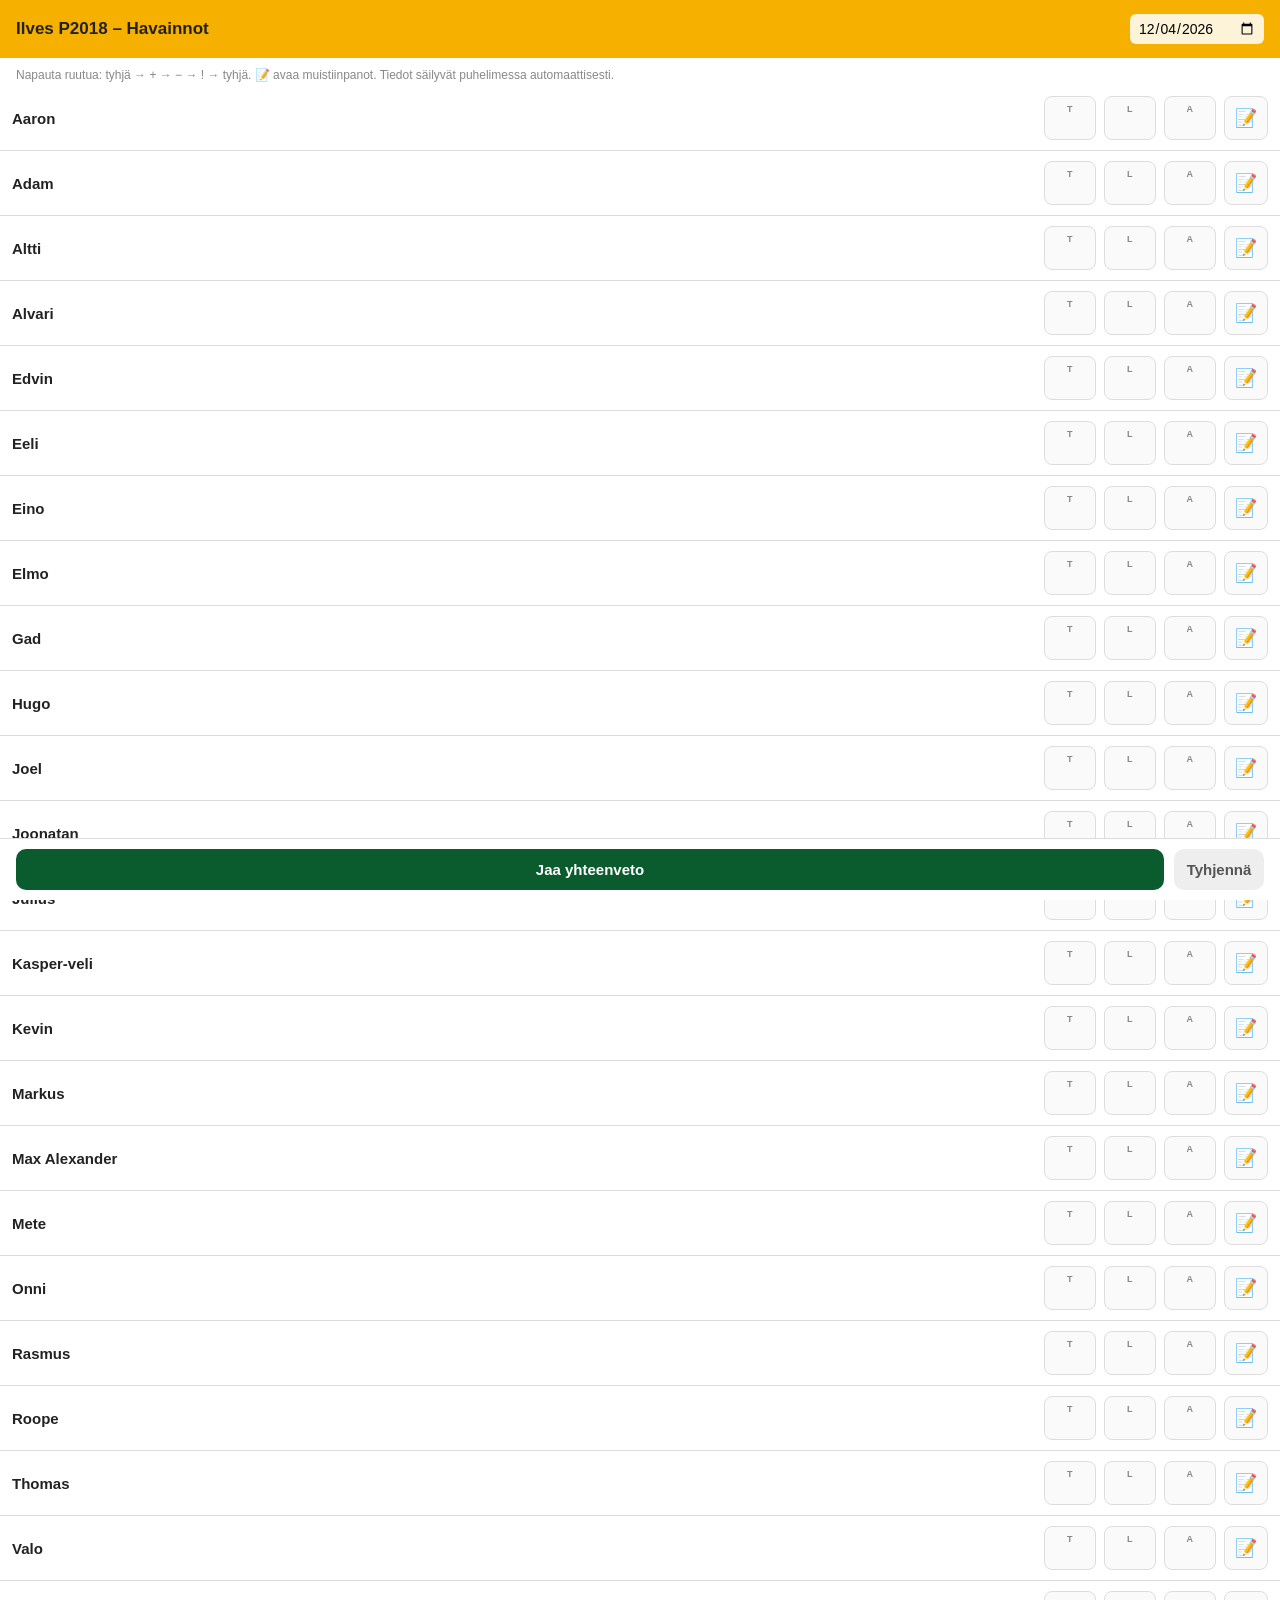
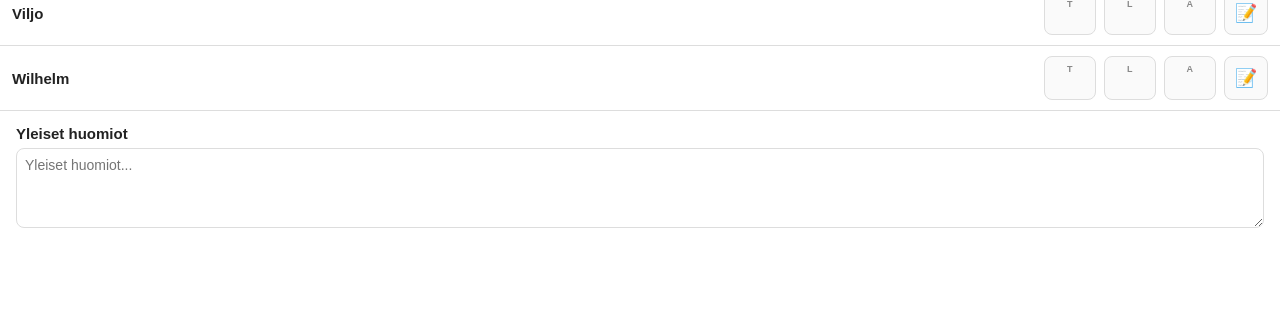
<file: havainnot.html>
<!DOCTYPE html>
<html lang="fi">
<head>
<meta charset="UTF-8">
<meta name="viewport" content="width=device-width, initial-scale=1, maximum-scale=1">
<title>Ilves P2018 – Havainnot</title>
<style>
  :root {
    --yellow: #F5B000;
    --green: #0A5C2F;
    --red: #C0392B;
    --grey: #888;
    --line: #ddd;
  }
  * { box-sizing: border-box; margin: 0; padding: 0; -webkit-tap-highlight-color: transparent; }
  body {
    font-family: 'Inter', -apple-system, sans-serif;
    background: #fff;
    color: #222;
    padding-bottom: 90px;
  }
  header {
    background: var(--yellow);
    padding: 14px 16px;
    position: sticky;
    top: 0;
    z-index: 10;
    display: flex;
    align-items: center;
    gap: 10px;
  }
  header h1 { font-size: 17px; font-weight: 700; flex: 1; }
  header input[type="date"] {
    border: none;
    background: rgba(255,255,255,.85);
    border-radius: 6px;
    padding: 6px 8px;
    font-family: inherit;
    font-size: 14px;
  }
  .hint {
    font-size: 12px;
    color: var(--grey);
    padding: 10px 16px 4px;
  }
  .player {
    border-bottom: 1px solid var(--line);
    padding: 10px 12px;
  }
  .row1 {
    display: flex;
    align-items: center;
    gap: 8px;
  }
  .name {
    flex: 1;
    font-size: 15px;
    font-weight: 600;
    min-width: 0;
    overflow: hidden;
    text-overflow: ellipsis;
    white-space: nowrap;
  }
  .name small { color: var(--grey); font-weight: 400; }
  .cell {
    width: 52px;
    height: 44px;
    border: 1px solid var(--line);
    border-radius: 8px;
    background: #fafafa;
    font-size: 18px;
    font-weight: 700;
    font-family: inherit;
    color: #bbb;
    display: flex;
    flex-direction: column;
    align-items: center;
    justify-content: center;
    cursor: pointer;
    user-select: none;
  }
  .cell span.lbl { font-size: 9px; font-weight: 600; color: var(--grey); letter-spacing: .5px; }
  .cell span.val { line-height: 1; }
  .cell.plus  { background: #e8f5ec; border-color: var(--green); }
  .cell.plus .val { color: var(--green); }
  .cell.minus { background: #fdeeec; border-color: var(--red); }
  .cell.minus .val { color: var(--red); }
  .cell.mark  { background: #fff6df; border-color: var(--yellow); }
  .cell.mark .val { color: #b07f00; }
  .notebtn {
    width: 44px;
    height: 44px;
    border: 1px solid var(--line);
    border-radius: 8px;
    background: #fafafa;
    font-size: 18px;
    cursor: pointer;
  }
  .notebtn.has { background: #fff6df; border-color: var(--yellow); }
  .note {
    display: none;
    margin-top: 8px;
  }
  .note.open { display: block; }
  .note textarea {
    width: 100%;
    min-height: 60px;
    border: 1px solid var(--line);
    border-radius: 8px;
    padding: 8px;
    font-family: inherit;
    font-size: 14px;
  }
  .general {
    padding: 14px 16px;
  }
  .general h2 { font-size: 15px; margin-bottom: 6px; }
  .general textarea {
    width: 100%;
    min-height: 80px;
    border: 1px solid var(--line);
    border-radius: 8px;
    padding: 8px;
    font-family: inherit;
    font-size: 14px;
  }
  footer {
    position: fixed;
    bottom: 0;
    left: 0;
    right: 0;
    background: #fff;
    border-top: 1px solid var(--line);
    padding: 10px 16px calc(10px + env(safe-area-inset-bottom));
    display: flex;
    gap: 10px;
  }
  footer button {
    flex: 1;
    padding: 12px;
    border: none;
    border-radius: 10px;
    font-family: inherit;
    font-size: 15px;
    font-weight: 600;
    cursor: pointer;
  }
  #share { background: var(--green); color: #fff; }
  #reset { background: #eee; color: #555; flex: 0 0 90px; }
  .toast {
    position: fixed;
    bottom: 80px;
    left: 50%;
    transform: translateX(-50%);
    background: #222;
    color: #fff;
    padding: 10px 18px;
    border-radius: 20px;
    font-size: 14px;
    opacity: 0;
    transition: opacity .3s;
    pointer-events: none;
    z-index: 20;
  }
  .toast.show { opacity: 1; }
</style>
</head>
<body>

<header>
  <h1>Ilves P2018 – Havainnot</h1>
  <input type="date" id="pvm">
</header>

<div class="hint">Napauta ruutua: tyhjä → + → − → ! → tyhjä. 📝 avaa muistiinpanot. Tiedot säilyvät puhelimessa automaattisesti.</div>

<div id="players"></div>

<div class="general">
  <h2>Yleiset huomiot</h2>
  <textarea id="yleiset" placeholder="Yleiset huomiot..."></textarea>
</div>

<footer>
  <button id="share">Jaa yhteenveto</button>
  <button id="reset">Tyhjennä</button>
</footer>

<div class="toast" id="toast"></div>

<script>
const NAMES = [
  "Aalto Edvin","Al-Musawi Adam","Aro Joel","Hurske Eeli","Innanen Eino",
  "Irmak Mete","Konttinen Viljo","Koskela Joonatan","Kuorikoski Wilhelm",
  "Kytökorpi Kevin","Laitinen Rasmus","Lehtinen Altti","Leppäkoski Julius",
  "Lindroos Max Alexander","Lovén Elmo","Melander Aaron","Muranen Onni",
  "Mäkinen Markus","Niyokwizerwa Gad","Räihä Kasper-veli",
  "Saarimäki Valo","Saresvaara Thomas","Soukkala Alvari","Tuohinen Roope","Ulmanen Hugo"
];
// Näytetään vain etunimi (kaikki sukunimen jälkeiset osat), lista etunimen mukaan aakkosissa
const DISPLAY = NAMES.map(n => ({ full: n, first: n.split(" ").slice(1).join(" ") }))
                     .sort((a, b) => a.first.localeCompare(b.first, "fi"));
const CATS = [["T","TEKN."],["L","LIIKUN."],["A","ASENNE"]];
const STATES = ["", "+", "-", "!"];
const CLASSMAP = { "+":"plus", "-":"minus", "!":"mark" };
const KEY = "ilves-havainnot";

let data = load();

function load() {
  try {
    const d = JSON.parse(localStorage.getItem(KEY));
    if (d && d.players) return d;
  } catch(e) {}
  return { pvm: new Date().toISOString().slice(0,10), yleiset: "", players: {} };
}
function save() { localStorage.setItem(KEY, JSON.stringify(data)); }
function p(name) {
  if (!data.players[name]) data.players[name] = { T:"", L:"", A:"", note:"" };
  return data.players[name];
}

const wrap = document.getElementById("players");
DISPLAY.forEach(({ full: name, first }) => {
  const pl = p(name);
  const div = document.createElement("div");
  div.className = "player";

  const row = document.createElement("div");
  row.className = "row1";

  const nm = document.createElement("div");
  nm.className = "name";
  nm.textContent = first;
  row.appendChild(nm);

  CATS.forEach(([k, lbl]) => {
    const c = document.createElement("div");
    c.className = "cell";
    c.innerHTML = `<span class="lbl">${k}</span><span class="val">&nbsp;</span>`;
    const render = () => {
      const v = pl[k];
      c.className = "cell" + (v ? " " + CLASSMAP[v] : "");
      c.querySelector(".val").innerHTML = v || "&nbsp;";
    };
    c.onclick = () => {
      pl[k] = STATES[(STATES.indexOf(pl[k]) + 1) % 4];
      render(); save();
    };
    render();
    row.appendChild(c);
  });

  const nb = document.createElement("button");
  nb.className = "notebtn" + (pl.note ? " has" : "");
  nb.textContent = "📝";
  row.appendChild(nb);
  div.appendChild(row);

  const noteDiv = document.createElement("div");
  noteDiv.className = "note";
  const ta = document.createElement("textarea");
  ta.placeholder = "Muistiinpanot: " + first;
  ta.value = pl.note;
  ta.oninput = () => {
    pl.note = ta.value;
    nb.classList.toggle("has", !!ta.value.trim());
    save();
  };
  noteDiv.appendChild(ta);
  div.appendChild(noteDiv);

  nb.onclick = () => {
    noteDiv.classList.toggle("open");
    if (noteDiv.classList.contains("open")) ta.focus();
  };

  wrap.appendChild(div);
});

const pvmEl = document.getElementById("pvm");
pvmEl.value = data.pvm;
pvmEl.onchange = () => { data.pvm = pvmEl.value; save(); };

const ylEl = document.getElementById("yleiset");
ylEl.value = data.yleiset;
ylEl.oninput = () => { data.yleiset = ylEl.value; save(); };

function summary() {
  const d = data.pvm ? data.pvm.split("-").reverse().join(".") : "";
  let out = "Ilves P2018 avoimet harjoitukset, havainnot " + d + "\n";
  out += "(+ hyvä, - heikko, ! huomio seuraavaan kertaan)\n\n";
  NAMES.forEach(name => {
    const pl = data.players[name] || {};
    const marks = CATS.map(([k,lbl]) => (pl[k] ? lbl + " " + pl[k] : "")).filter(Boolean).join(", ");
    const note = (pl.note || "").trim();
    if (marks || note) {
      out += name + (marks ? ": " + marks : "") + (note ? " | " + note : "") + "\n";
    }
  });
  if (data.yleiset.trim()) out += "\nYleiset huomiot:\n" + data.yleiset.trim() + "\n";
  return out;
}

function toast(msg) {
  const t = document.getElementById("toast");
  t.textContent = msg;
  t.classList.add("show");
  setTimeout(() => t.classList.remove("show"), 2000);
}

document.getElementById("share").onclick = async () => {
  const text = summary();
  if (navigator.share) {
    try { await navigator.share({ text }); return; } catch(e) {}
  }
  try {
    await navigator.clipboard.writeText(text);
    toast("Kopioitu leikepöydälle");
  } catch(e) {
    prompt("Kopioi yhteenveto:", text);
  }
};

document.getElementById("reset").onclick = () => {
  if (confirm("Tyhjennetäänkö kaikki merkinnät?")) {
    data = { pvm: new Date().toISOString().slice(0,10), yleiset: "", players: {} };
    save();
    location.reload();
  }
};
</script>
</body>
</html>
</file>
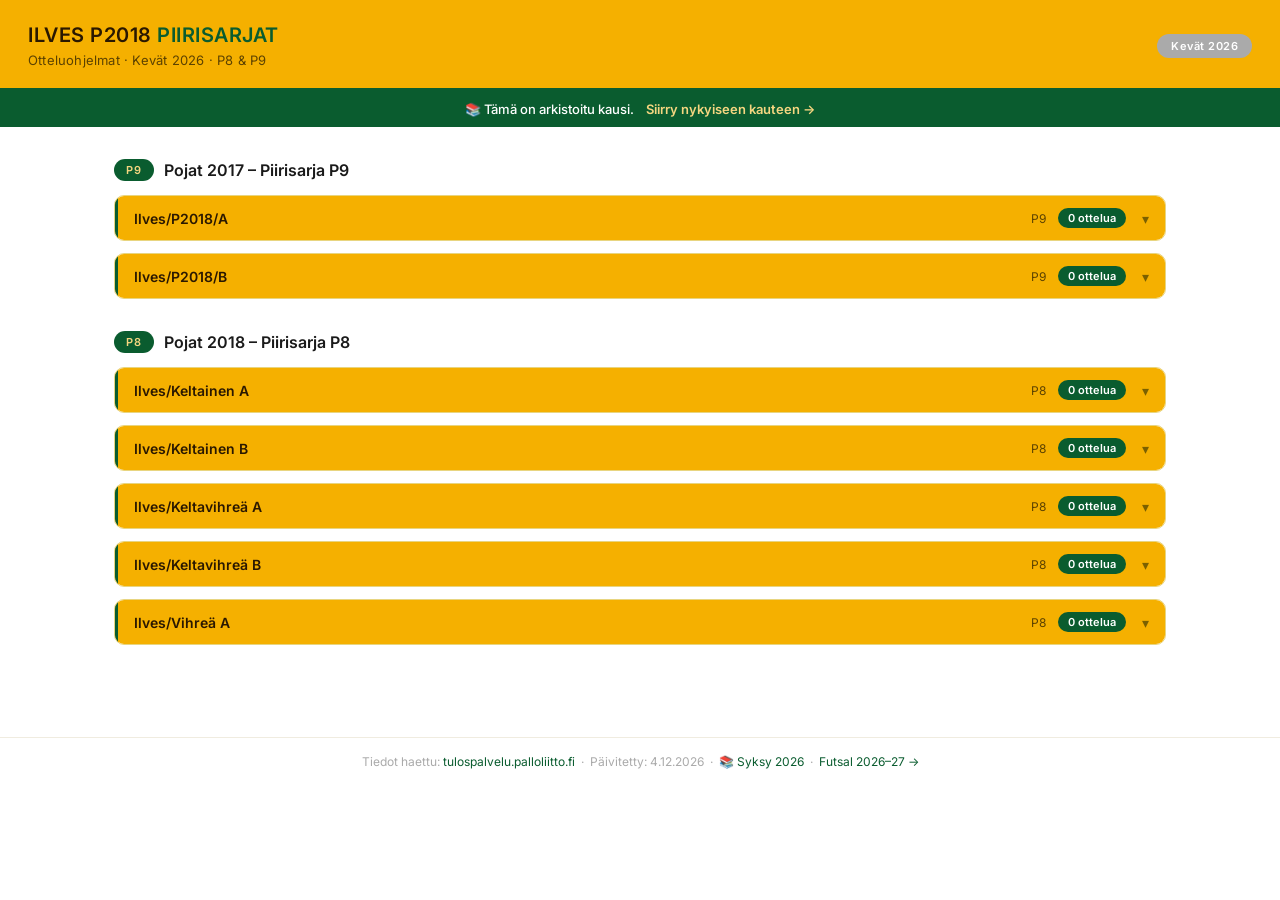
<file: kevat2026.html>
<!DOCTYPE html>
<html lang="fi">
<head>
  <meta charset="UTF-8" />
  <meta name="viewport" content="width=device-width, initial-scale=1.0" />
  <meta name="theme-color" content="#F5B000">
  <title>Ilves P2018 – Kevät 2026 (arkisto)</title>
  <link rel="stylesheet" href="style.css">
</head>
<body>
<header>
  <div>
    <h1>ILVES P2018 <span>PIIRISARJAT</span></h1>
    <p>Otteluohjelmat &middot; Kev&auml;t 2026 &middot; P8 &amp; P9</p>
  </div>
  <div class="season-badge archive-badge">Kev&auml;t 2026</div>
</header>
<div class="archive-banner">
  <span>&#128218; T&auml;m&auml; on arkistoitu kausi.</span>
  <a href="index.html">Siirry nykyiseen kauteen &rarr;</a>
</div>
<main>
  <div id="loading" class="loading">
    <div class="loading-icon">&#9917;</div>
    <div>Haetaan ottelutietoja Palloliiton tulospalvelusta...</div>
  </div>
  <div id="content"></div>
</main>
<footer>
  Tiedot haettu: <a href="https://tulospalvelu.palloliitto.fi" target="_blank">tulospalvelu.palloliitto.fi</a> &nbsp;&middot;&nbsp;
  P&auml;ivitetty: <span id="updated-date">&ndash;</span> &nbsp;&middot;&nbsp;
  <a href="syksy2026.html">&#128218; Syksy 2026</a> &nbsp;&middot;&nbsp; <a href="index.html">Futsal 2026&ndash;27 &rarr;</a>
</footer>
<script src="js/kevat2026.js"></script>
</body>
</html>
</file>
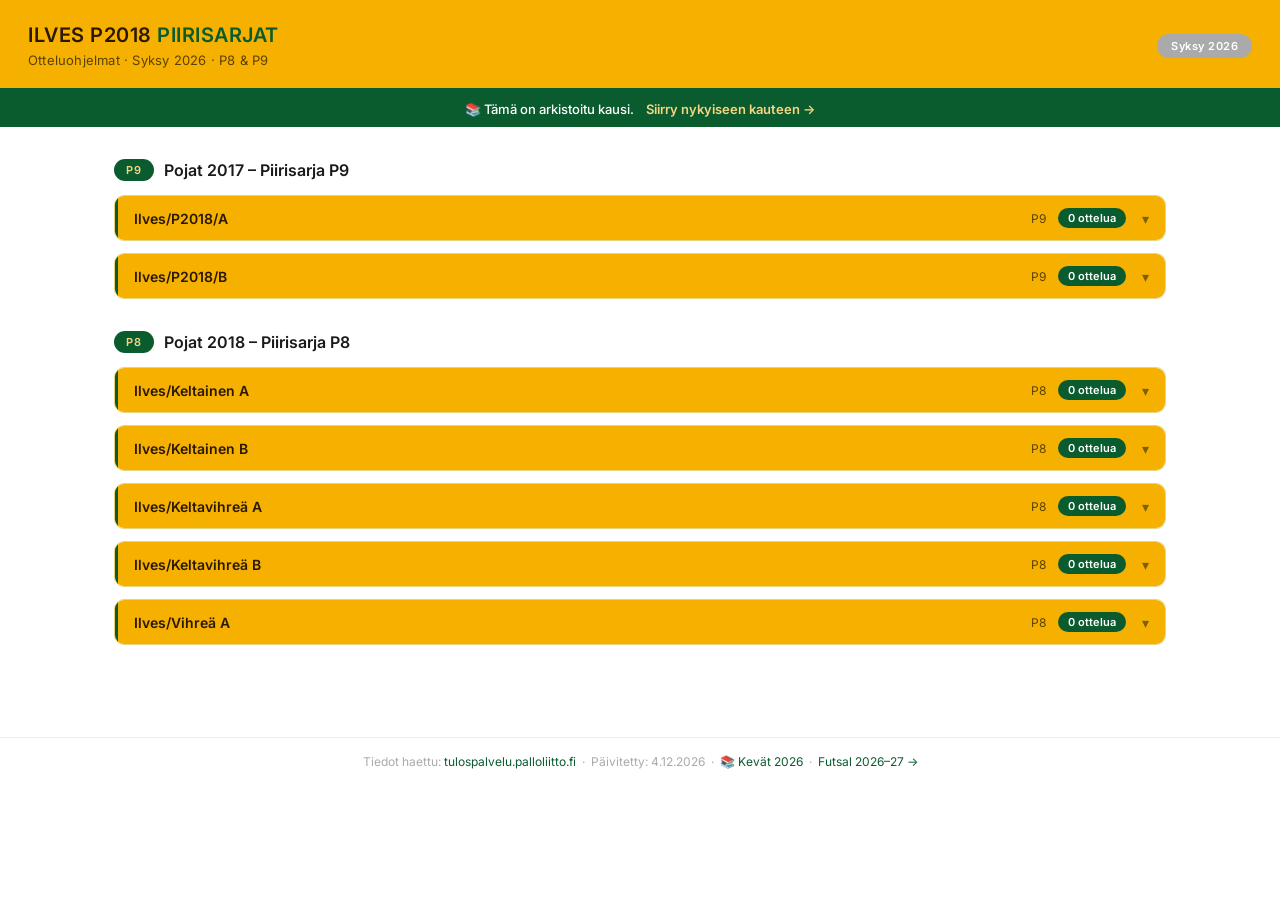
<file: syksy2026.html>
<!DOCTYPE html>
<html lang="fi">
<head>
  <meta charset="UTF-8" />
  <meta name="viewport" content="width=device-width, initial-scale=1.0" />
  <meta name="theme-color" content="#F5B000">
  <title>Ilves P2018 – Syksy 2026 (arkisto)</title>
  <link rel="stylesheet" href="style.css">
</head>
<body>
<header>
  <div>
    <h1>ILVES P2018 <span>PIIRISARJAT</span></h1>
    <p>Otteluohjelmat &middot; Syksy 2026 &middot; P8 &amp; P9</p>
  </div>
  <div class="season-badge archive-badge">Syksy 2026</div>
</header>
<div class="archive-banner">
  <span>&#128218; T&auml;m&auml; on arkistoitu kausi.</span>
  <a href="index.html">Siirry nykyiseen kauteen &rarr;</a>
</div>
<main>
  <div id="loading" class="loading">
    <div class="loading-icon">&#9917;</div>
    <div>Haetaan ottelutietoja Palloliiton tulospalvelusta...</div>
  </div>
  <div id="content"></div>
</main>
<footer>
  Tiedot haettu: <a href="https://tulospalvelu.palloliitto.fi" target="_blank">tulospalvelu.palloliitto.fi</a> &nbsp;&middot;&nbsp;
  P&auml;ivitetty: <span id="updated-date">&ndash;</span> &nbsp;&middot;&nbsp;
  <a href="kevat2026.html">&#128218; Kev&auml;t 2026</a> &nbsp;&middot;&nbsp; <a href="index.html">Futsal 2026&ndash;27 &rarr;</a>
</footer>
<script src="js/syksy2026.js"></script>
</body>
</html>
</file>
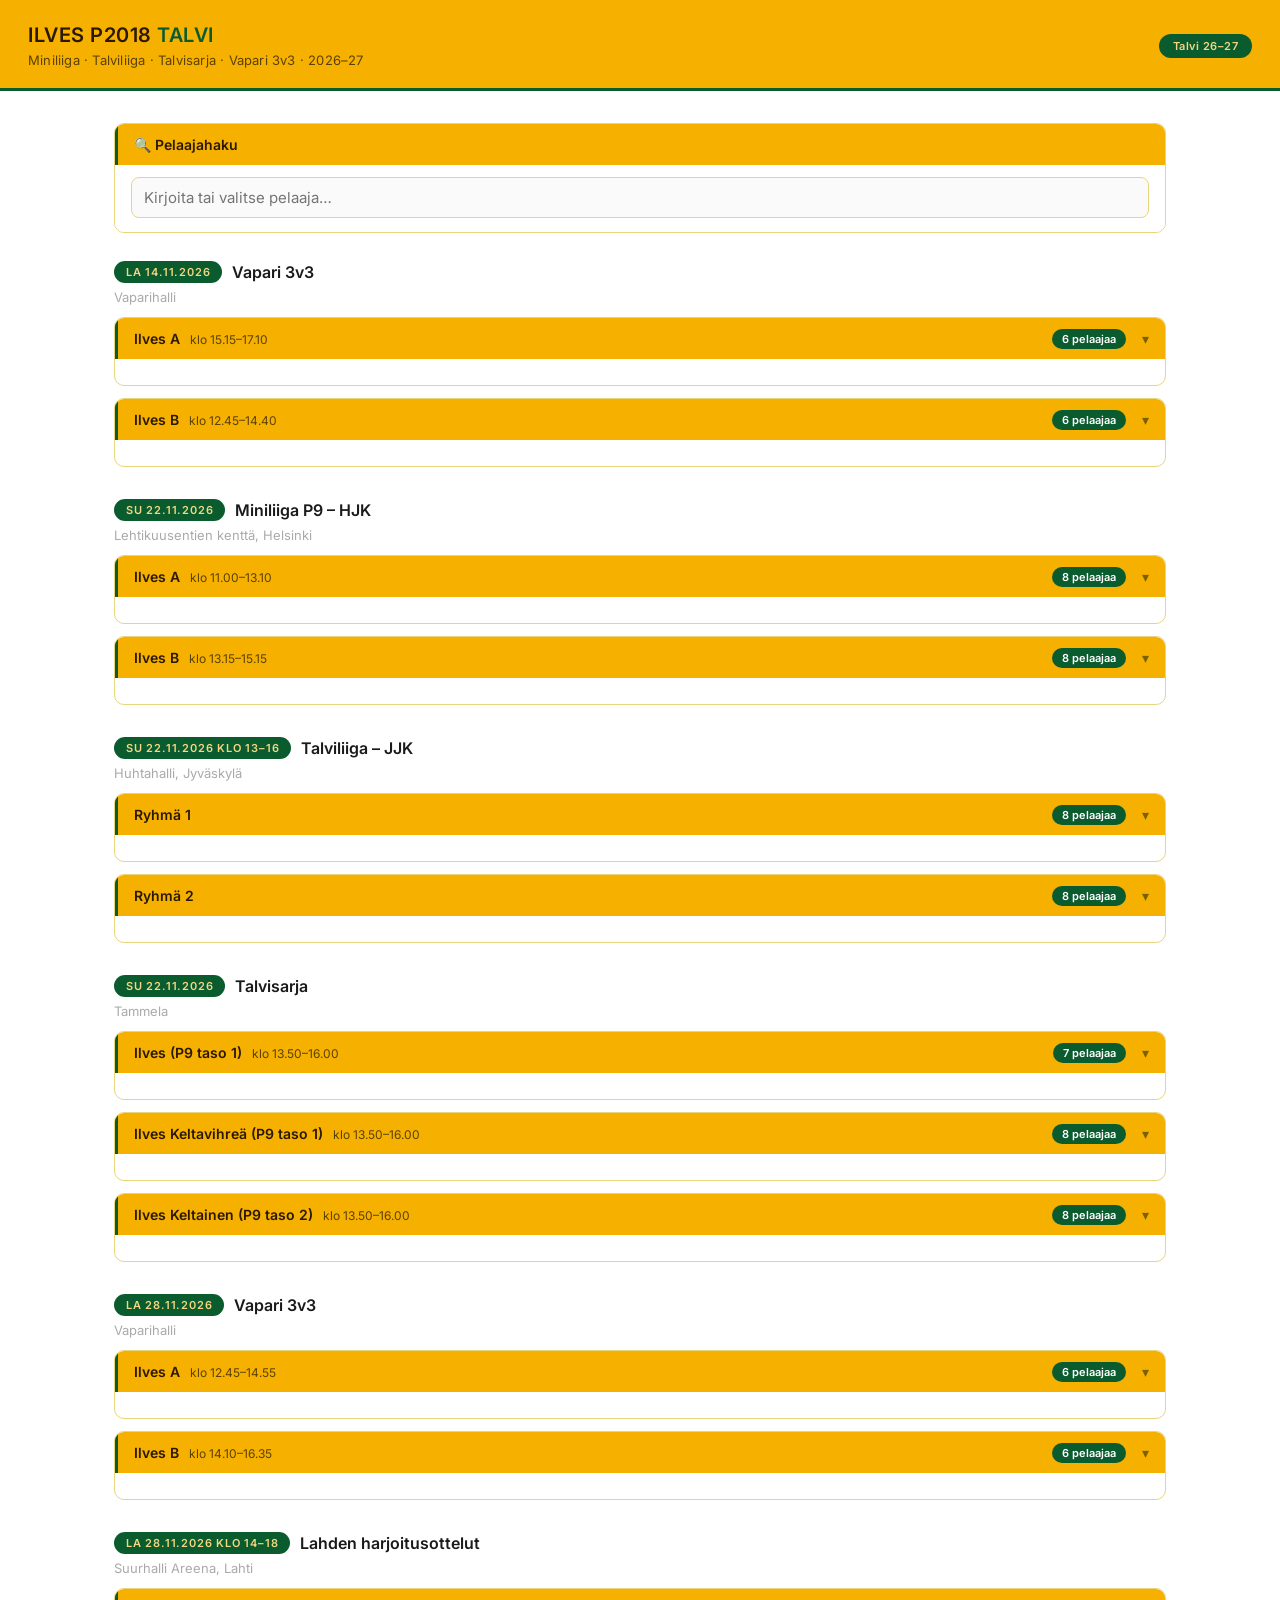
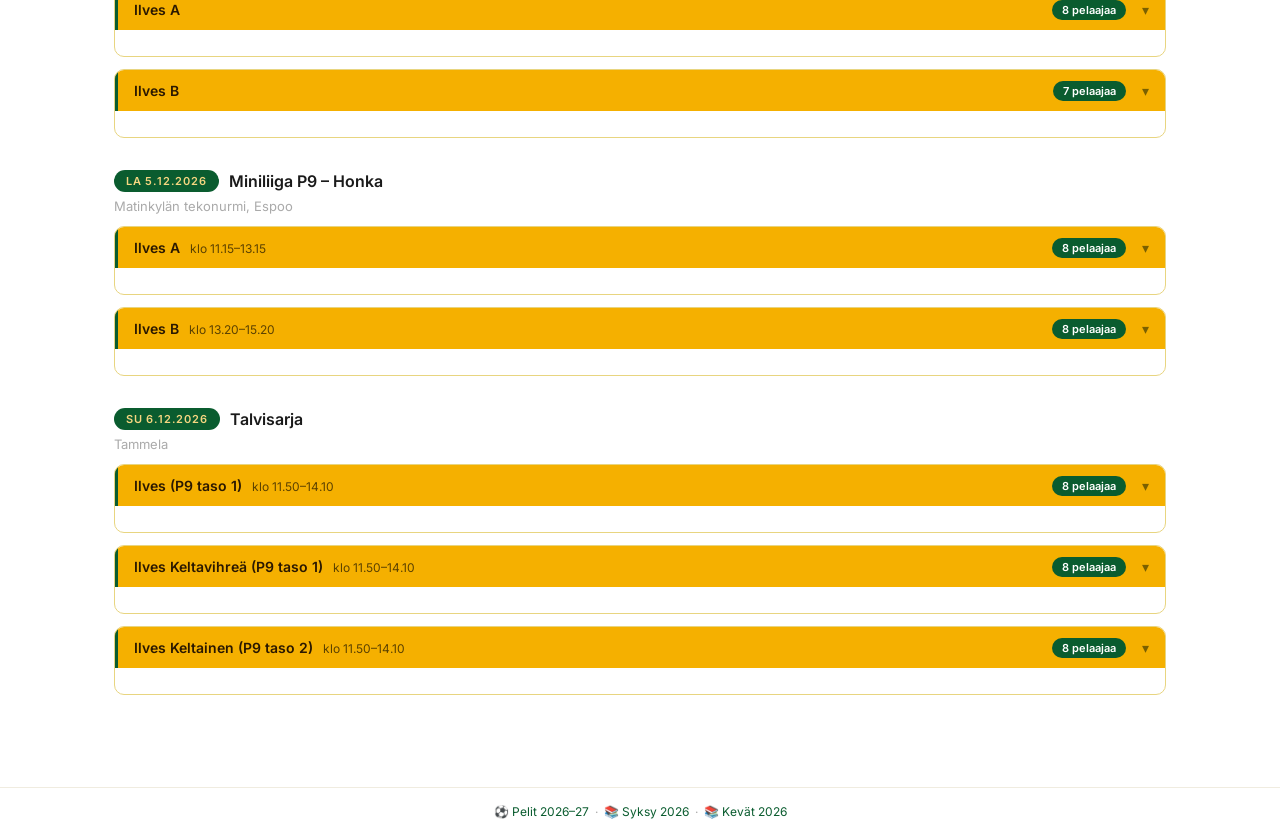
<file: talvi2026.html>
<!DOCTYPE html>
<html lang="fi">
<head>
  <meta charset="UTF-8" />
  <meta name="viewport" content="width=device-width, initial-scale=1.0" />
  <meta name="theme-color" content="#F5B000">
  <title>Ilves P2018 – Talven muut pelit 2026–27</title>
  <link rel="stylesheet" href="style.css?v=6">
  <style>
    .event-meta { font-size: 13px; color: var(--text-dim); margin: -8px 0 12px; }
    .team-card .round-group { padding: 12px 16px 14px; }
    .team-time { font-weight: 400; font-size: 12px; color: var(--yellow-muted); margin-left: 6px; }
    .team-info { font-size: 12px; color: var(--text-dim); margin-bottom: 8px; }
    .team-count { margin-left: auto; font-size: 12px; color: var(--yellow-muted); }
  </style>
</head>
<body>
<header>
  <div>
    <h1>ILVES P2018 <span>TALVI</span></h1>
    <p>Miniliiga &middot; Talviliiga &middot; Talvisarja &middot; Vapari 3v3 &middot; 2026&ndash;27</p>
  </div>
  <div class="season-badge">Talvi 26&ndash;27</div>
</header>
<main>
  <div id="search"></div>
  <div id="content"></div>
</main>
<footer>
  <a href="index.html">&#9917; Pelit 2026&ndash;27</a> &nbsp;&middot;&nbsp;
  <a href="syksy2026.html">&#128218; Syksy 2026</a> &nbsp;&middot;&nbsp;
  <a href="kevat2026.html">&#128218; Kev&auml;t 2026</a>
</footer>
<script src="js/events.js?v=11"></script>
<script src="js/haku.js?v=1"></script>
<script src="js/talvi2026.js?v=3"></script>
</body>
</html>
</file>
<file: style.css>
@import url('https://fonts.googleapis.com/css2?family=Inter:wght@300;400;500;600;700;800&display=swap');

:root {
  --bg-page:      #FFFFFF;
  --bg-card:      #FFFFFF;
  --bg-header:    #F5B000;
  --bg-content:   #FFFFFF;
  --border:       #E8D580;
  --border-light: #F0ECE0;
  --yellow:       #F5B000;
  --yellow-dark:  #2A1800;
  --yellow-muted: #5C4200;
  --yellow-arrow: #7A6000;
  --green:        #0A5C2F;
  --green-dim:    rgba(10,92,47,0.1);
  --green-border: rgba(10,92,47,0.25);
  --green-row:    rgba(10,92,47,0.08);
  --yellow-row:   rgba(245,176,0,0.08);
  --text-primary: #1A1A1A;
  --text-body:    #2A2A2A;
  --text-muted:   #666;
  --text-dim:     #AAA;
  --text-ghost:   #DDD;
}

* { box-sizing: border-box; margin: 0; padding: 0; }

body {
  font-family: 'Inter', sans-serif;
  background: var(--bg-page);
  color: var(--text-body);
  min-height: 100vh;
}

/* ── HEADER ── */
header {
  background: var(--yellow);
  border-bottom: 3px solid var(--green);
  padding: 24px 28px 20px;
  display: flex;
  align-items: center;
  gap: 20px;
}
header h1 {
  font-size: 20px; font-weight: 600;
  color: var(--yellow-dark);
  letter-spacing: 0.5px; line-height: 1.15;
}
header h1 span { color: var(--green); }
header p { font-size: 13px; color: var(--yellow-muted); margin-top: 5px; letter-spacing: 0.2px; }
.season-badge {
  margin-left: auto;
  background: var(--green); color: #F5D680;
  font-weight: 600; font-size: 11px;
  padding: 5px 14px; border-radius: 20px;
  letter-spacing: 0.5px; white-space: nowrap;
}

/* ── LAYOUT ── */
main { max-width: 1100px; margin: 0 auto; padding: 32px 24px 60px; }

/* ── DIVISION ── */
.division-header { display: flex; align-items: center; gap: 10px; margin: 32px 0 14px; }
.division-header:first-child { margin-top: 0; }
.division-pill {
  background: var(--green); color: #F5D680;
  font-size: 11px; font-weight: 600; letter-spacing: 0.8px;
  text-transform: uppercase; padding: 4px 12px; border-radius: 16px;
}
.division-pill.taso2 { background: var(--green); color: #F5D680; }
.division-title { font-size: 16px; font-weight: 600; color: var(--text-primary); }

/* ── TEAM CARD ── */
.team-card {
  background: var(--bg-card);
  border: 1px solid var(--border);
  border-radius: 10px; overflow: hidden; margin-bottom: 12px;
}
.team-header {
  display: flex; align-items: center; gap: 12px;
  padding: 12px 16px; background: var(--yellow);
  border-left: 3px solid var(--green);
  cursor: pointer; user-select: none; -webkit-user-select: none;
  transition: background 0.15s;
}
.team-header:hover { background: #F0A800; }
.team-dot { display: none; }
.team-name { font-size: 14px; font-weight: 600; color: var(--yellow-dark); }
.team-meta { margin-left: auto; font-size: 12px; color: var(--yellow-muted); }
.match-count {
  background: var(--green);
  border: none;
  padding: 3px 10px; border-radius: 10px;
  font-size: 11px; font-weight: 600; color: #fff;
}
.accordion-arrow {
  font-size: 14px; color: var(--yellow-arrow);
  transition: transform 0.25s ease;
  flex-shrink: 0; margin-left: 4px;
}
.team-card.open .accordion-arrow { transform: rotate(180deg); }

/* ── ACCORDION COLLAPSE ── */
.round-group {
  padding: 12px 16px 8px;
  background: var(--bg-content);
  overflow: hidden;
  transition: max-height 0.35s ease, opacity 0.25s ease, padding 0.35s ease;
}
.round-group.collapsed {
  max-height: 0; opacity: 0;
  padding-top: 0; padding-bottom: 0;
}
.team-card.open .round-group.collapsed {
  max-height: 5000px; opacity: 1;
  padding: 12px 16px 8px;
}

/* ── PLAYERS ACCORDION ── */
.players-section {
  margin-bottom: 12px;
  border: 1px solid var(--border-light);
  border-radius: 8px; overflow: hidden;
}
.players-header {
  display: flex; align-items: center; gap: 8px;
  padding: 9px 12px; background: transparent;
  cursor: pointer; user-select: none; -webkit-user-select: none;
  transition: background 0.15s;
}
.players-header:hover { background: #FAFAFA; }
.players-icon { font-size: 13px; flex-shrink: 0; }
.players-title { font-size: 13px; font-weight: 600; color: #3A3A3A; }
.players-arrow {
  margin-left: auto; font-size: 13px; color: var(--text-dim);
  transition: transform 0.25s ease; flex-shrink: 0;
}
.players-section.open .players-arrow { transform: rotate(180deg); }
.players-content {
  max-height: 0; opacity: 0; overflow: hidden;
  transition: max-height 0.3s ease, opacity 0.2s ease, padding 0.3s ease;
  padding: 0 12px;
}
.players-section.open .players-content {
  max-height: 800px; opacity: 1;
  padding: 10px 12px 14px;
}
.players-empty { font-size: 12.5px; color: var(--text-dim); font-style: italic; }
.players-list {
  display: flex; flex-wrap: wrap; gap: 6px;
}
.player-name {
  font-size: 12px; font-weight: 500; color: var(--text-body);
  background: #FAFAFA; border: 1px solid var(--border-light);
  border-radius: 6px; padding: 4px 10px;
}

/* ── DATE / VENUE ── */
.date-group { margin-bottom: 12px; padding-top: 10px; border-top: 1px solid var(--border-light); }
.date-group:first-child,
.players-section + .date-group { border-top: none; padding-top: 0; }
.rest-note { font-size: 12px; color: var(--text-dim); font-style: italic; margin: -2px 0 8px; }
.date-venue-row {
  display: flex; align-items: stretch; gap: 8px;
  margin-bottom: 8px; flex-wrap: wrap;
}
.date-badge {
  display: flex; align-items: center;
  font-size: 12px; font-weight: 600;
  background: var(--yellow); border-radius: 6px;
  padding: 4px 10px; color: var(--yellow-dark); white-space: nowrap;
}
.venue-tag {
  display: flex; align-items: center; gap: 4px;
  font-size: 11px; color: var(--text-muted);
  background: #FAFAFA; border-radius: 6px;
  padding: 4px 10px; border: 1px solid var(--border-light);
  text-decoration: none; transition: border-color 0.15s, color 0.15s;
}
.venue-tag:hover { border-color: var(--green); color: var(--green); text-decoration: none; }
.venue-tag .pin { font-size: 11px; }

/* ── GATHER TIME ── */
.gather-time {
  font-size: 12px; font-weight: 600; color: var(--green);
  margin-bottom: 8px; padding: 0 2px;
}

/* ── MATCH LIST ── */
.match-list { width: 100%; border-radius: 6px; overflow: hidden; margin-bottom: 4px; }

.match-row {
  display: flex; align-items: center;
  padding: 8px 10px;
  border-bottom: 1px solid var(--border-light);
  transition: background 0.12s;
}
.match-row:last-child { border-bottom: none; }
.match-row.home-match { background: var(--yellow-row); }
.match-row.away-match { background: transparent; }
.match-row:hover { background: rgba(245,176,0,0.12); }

.match-row-top {
  display: flex; align-items: center;
  flex-shrink: 0; width: 90px;
}
.match-row-bottom {
  display: flex; align-items: center;
  flex: 1; min-width: 0;
}

.col-time { font-weight: 600; color: var(--green); font-size: 13px; white-space: nowrap; }
.col-time.taso2 { color: var(--green); }
.col-home { text-align: right; flex: 1; font-weight: 400; color: var(--text-muted); font-size: 13px; overflow: hidden; text-overflow: ellipsis; white-space: nowrap; }
.col-home .ilves { font-weight: 600; color: var(--text-primary); }
.col-vs { text-align: center; width: 28px; flex-shrink: 0; color: var(--text-ghost); font-size: 11px; font-weight: 500; }
.col-away { flex: 1; font-weight: 400; color: var(--text-muted); font-size: 13px; overflow: hidden; text-overflow: ellipsis; white-space: nowrap; }
.col-away .ilves { font-weight: 600; color: var(--text-primary); }
.col-score {
  text-align: center; font-weight: 600; font-size: 13px;
  color: var(--text-ghost); min-width: 48px; flex-shrink: 0; white-space: nowrap;
}
.col-score.played { color: var(--green); background: var(--green-dim); border-radius: 4px; padding: 2px 6px; }

/* ── FIELD DETAIL ── */
.field-detail {
  display: inline-block; margin-left: 6px;
  font-size: 10px; font-weight: 500; color: var(--text-dim);
}

/* ── CALENDAR EXPORT ── */
.cal-export-wrap {
  display: flex; justify-content: center;
  padding: 10px 0 6px;
  border-top: 1px solid var(--border-light); margin-top: 10px;
}
.cal-export-btn {
  display: inline-flex; align-items: center; gap: 6px;
  background: transparent; border: none; padding: 8px 4px;
  color: var(--text-dim); font-size: 12px; font-weight: 500;
  font-family: 'Inter', sans-serif;
  cursor: pointer; transition: color 0.2s;
}
.cal-export-btn:hover { color: var(--green); }
.cal-export-btn:active { transform: scale(0.97); }
.cal-icon { width: 14px; height: 14px; flex-shrink: 0; opacity: 0.6; transition: opacity 0.2s; }
.cal-export-btn:hover .cal-icon { opacity: 1; }

/* ── LOADING ── */
.loading { text-align: center; padding: 60px 20px; color: var(--text-muted); }
.loading-icon { font-size: 38px; margin-bottom: 12px; animation: pulse 1.5s ease-in-out infinite; }
@keyframes pulse { 0%,100%{opacity:1;transform:scale(1)} 50%{opacity:.4;transform:scale(.92)} }
.hidden { display: none !important; }

/* ── FOOTER ── */
footer {
  text-align: center; padding: 16px 28px; font-size: 12px;
  color: var(--text-dim); border-top: 1px solid var(--border-light); margin-top: 20px;
}
footer a { color: var(--green); text-decoration: none; }
footer a:hover { text-decoration: underline; }

/* ── ARCHIVE BANNER ── */
.archive-banner {
  display: flex; align-items: center; justify-content: center; gap: 12px;
  background: var(--green); color: #fff;
  padding: 10px 20px; font-size: 13px; font-weight: 500;
  text-align: center; flex-wrap: wrap;
}
.archive-banner a {
  color: #F5D680; text-decoration: none; font-weight: 600;
}
.archive-banner a:hover { text-decoration: underline; }
.archive-badge { background: var(--text-dim) !important; color: #fff !important; }
#pdf-btn {
  background: var(--green); color: #fff; border: none;
  padding: 5px 14px; border-radius: 8px;
  font-size: 12px; font-weight: 600; font-family: 'Inter', sans-serif;
  cursor: pointer; transition: background 0.2s;
  margin-left: 4px;
}
#pdf-btn:hover { background: #08491F; }

/* ── MOBILE ── */
@media (max-width: 650px) {
  header { padding: 16px 16px 14px; flex-wrap: wrap; gap: 10px; }
  header h1 { font-size: 17px; }
  header p { font-size: 11px; margin-top: 3px; }
  .season-badge { font-size: 10px; padding: 4px 11px; }
  main { padding: 20px 10px 48px; }
  .division-header { margin: 24px 0 10px; gap: 8px; }
  .division-title { font-size: 14px; }
  .division-pill { font-size: 10px; padding: 3px 10px; }
  .team-card { border-radius: 8px; margin-bottom: 10px; }
  .team-header { padding: 10px 12px; gap: 10px; }
  .team-name { font-size: 13px; }
  .team-meta { display: none; }
  .match-count { font-size: 10px; padding: 2px 8px; }
  .accordion-arrow { font-size: 13px; }
  .round-group { padding: 10px 10px 6px; }
  .team-card.open .round-group.collapsed { padding: 10px 10px 6px; }

  .players-header { padding: 8px 10px; gap: 7px; }
  .players-title { font-size: 12px; }
  .players-icon { font-size: 12px; }
  .players-arrow { font-size: 12px; }
  .player-name { font-size: 11px; padding: 3px 8px; }

  .date-group { margin-bottom: 10px; }
  .date-venue-row { gap: 6px; margin-bottom: 6px; }
  .date-badge { font-size: 11px; padding: 4px 8px; }
  .venue-tag { font-size: 10px; }
  .gather-time { font-size: 11px; }

  .match-row {
    flex-direction: column; align-items: stretch;
    padding: 8px 10px; gap: 3px;
  }
  .match-row-top { width: auto; gap: 6px; }
  .col-time { font-size: 12px; }
  .field-detail { margin-left: 4px; font-size: 9px; }
  .match-row-bottom { display: flex; align-items: center; }
  .col-home { font-size: 12px; }
  .col-vs { width: 22px; font-size: 10px; }
  .col-away { font-size: 12px; }
  .col-score { min-width: 40px; font-size: 12px; }

  .match-row { cursor: pointer; }
  .match-row .col-home,
  .match-row .col-away { overflow: hidden; text-overflow: ellipsis; white-space: nowrap; }
  .match-row.expanded .col-home,
  .match-row.expanded .col-away { white-space: normal; overflow: visible; text-overflow: unset; word-break: break-word; }

  .cal-export-wrap { justify-content: center; }
  .cal-export-btn { font-size: 11px; gap: 5px; }
  .cal-icon { width: 13px; height: 13px; }

  footer { padding: 14px 16px; font-size: 11px; }
  .archive-banner { font-size: 12px; padding: 8px 14px; gap: 8px; }
}
/* Futsal: avoimet aikaikkunat */
.open-badge { background: transparent !important; color: var(--green) !important; border: 1.5px dashed var(--green); }
.open-note { font-size: 12px; color: var(--text-dim, #777); margin: 2px 0 6px; font-style: italic; }
.open-window .match-row { opacity: .8; }

/* ── SUODATTIMET + MUUT JOUKKUEET ── */
.cal-filters { display: flex; flex-wrap: wrap; gap: 6px; margin-bottom: 20px; }
.chip {
  font-family: 'Inter', sans-serif; font-size: 12px; font-weight: 500; color: var(--text-muted);
  background: #FAFAFA; border: 1px solid var(--border-light); border-radius: 16px; padding: 6px 12px; cursor: pointer;
}
.chip.active { background: var(--green); border-color: var(--green); color: #fff; }
.cal-filters + .division-header { margin-top: 0; }
.date-group + .players-section { margin-top: 18px; }
.cal-players { margin: 8px 0 6px; }

/* ── PELAAJAHAKU ── */
.search-card { margin-bottom: 28px; }
.player-input { width: 100%; box-sizing: border-box; font: inherit; font-size: 15px; padding: 10px 12px; border: 1px solid var(--border); border-radius: 8px; background: #FAFAFA; }
.player-input:focus { outline: 2px solid var(--yellow); border-color: var(--yellow); }
.player-events { margin-top: 12px; display: flex; flex-direction: column; gap: 8px; }
.pe-row { display: flex; gap: 12px; padding: 8px 10px; border: 1px solid var(--border-light); border-radius: 8px; border-left: 3px solid var(--green); }
.pe-row.pe-futsal { border-left-color: var(--yellow); }
.pe-row.pe-rest { opacity: 0.55; border-left-style: dashed; }
.pe-date { min-width: 120px; font-size: 12.5px; font-weight: 600; color: var(--green); }
.pe-name { font-size: 13.5px; font-weight: 600; color: var(--text-primary); }
.pe-venue { font-weight: 400; color: var(--text-dim); font-size: 12px; }
.pe-detail { font-size: 12px; color: var(--text-body); margin-top: 2px; }
.pe-footer { margin-top: 12px; display: flex; align-items: center; gap: 12px; flex-wrap: wrap; }
.pe-count { font-size: 12px; color: var(--text-dim); }
.pe-footer .cal-export-btn { margin-left: auto; }
@media (max-width: 600px) { .pe-row { flex-direction: column; gap: 2px; } }
</file>
